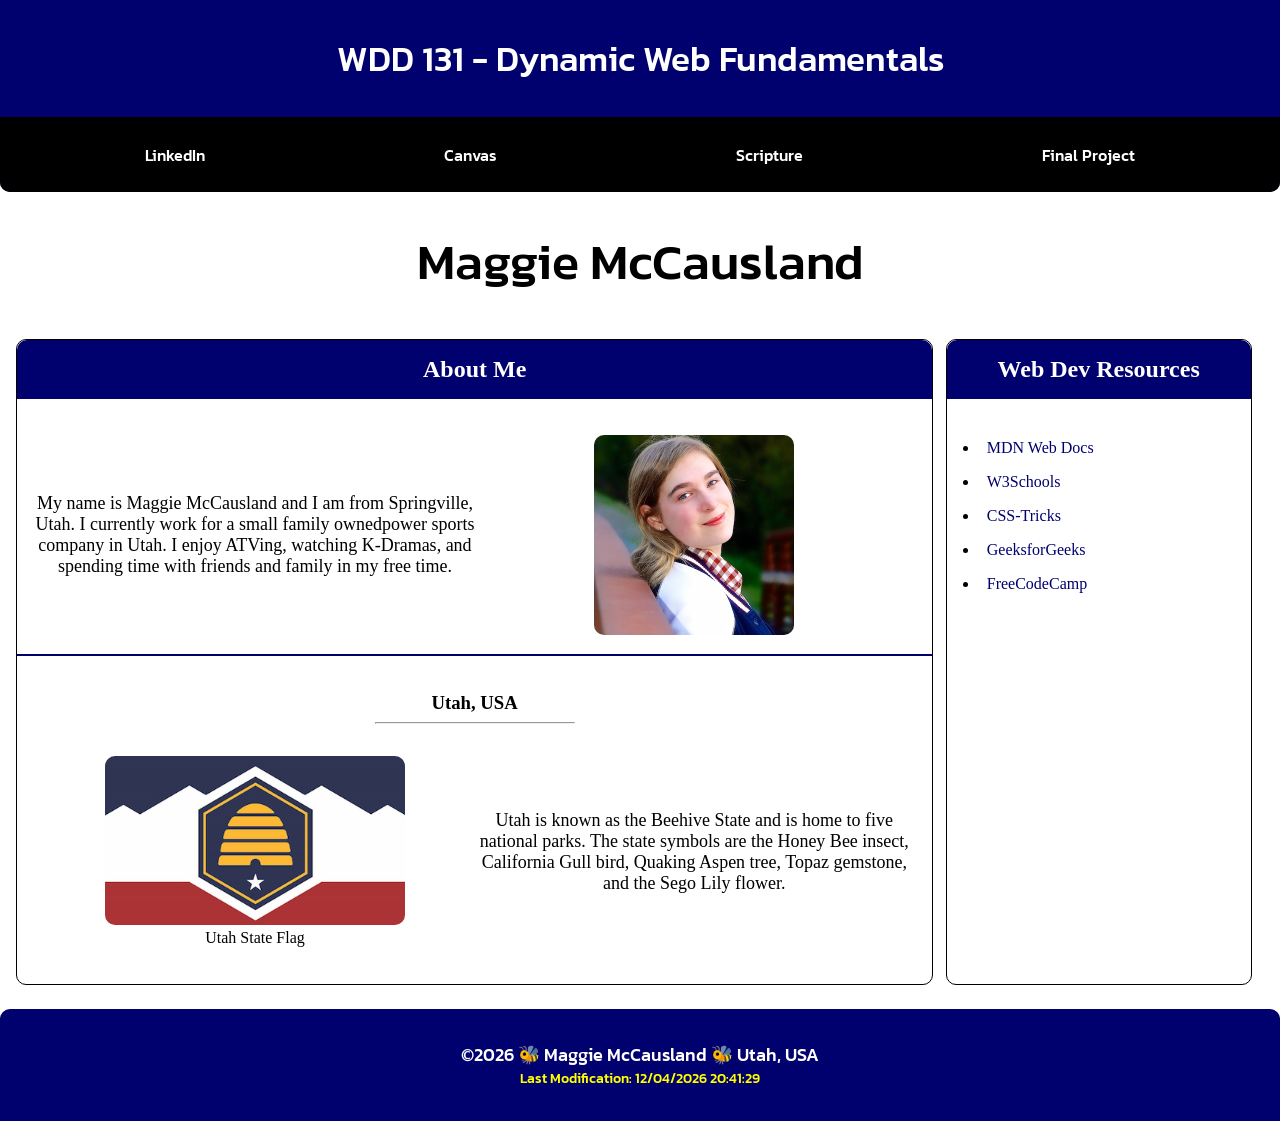
<file: index.html>
<!DOCTYPE html>
<html lang="en">

<head>
    <meta charset="UTF-8">
    <meta name="viewport" content="width=device-width, initial-scale=1.0">
    <title>WDD 131 - Dynamic Web Fundamentals - Maggie McCausland</title>
    <meta name="description" content="WDD 131 - Dynamic Web Fundamentals - This will be the Home Page">
    <meta name="author" content="Maggie McCausland">
    <link rel="preconnect" href="https://fonts.googleapis.com">
    <link rel="preconnect" href="https://fonts.gstatic.com" crossorigin>
    <link
        href="https://fonts.googleapis.com/css2?family=Kanit:ital,wght@0,100;0,200;0,300;0,400;0,500;0,600;0,700;0,800;0,900;1,100;1,200;1,300;1,400;1,500;1,600;1,700;1,800;1,900&family=Phudu:wght@300..900&display=swap"
        rel="stylesheet">
    <link rel="stylesheet" href="styles/base.css">
    <script defer src="scripts/getdates.js"></script>
</head>

<body>
    <header>
        <span id="course-title">WDD 131 - Dynamic Web Fundamentals</span>
        <nav>
            <a href="https://www.linkedin.com/in/maggiemccausland/" target="_blank">LinkedIn</a>
            <a href="https://byupw.instructure.com/" target="_blank">Canvas</a>
            <a href="https://www.churchofjesuschrist.org/study/scriptures/ot/isa/41?lang=eng&id=p10#p10"
                target="_blank">Scripture</a>
            <a href="index.html">Final Project</a>
        </nav>
    </header>

    <main>
        <h1>Maggie McCausland</h1>
        <section class="card">
            <h2>About Me</h2>
            <div id="about-me">
                <p>My name is Maggie McCausland and I am from Springville, Utah. I currently work for a small family ownedpower
                    sports company in Utah. I enjoy ATVing, watching K-Dramas, and spending time with friends and family
                    in my free time.</p>
                <img src="images/profile.jpg" alt="Maggie Profile Image">
            </div>

            <div id="state-info">
                <h3>Utah, USA</h3>
                <hr>
                <figure>
                    <img src="images/utah-flag.jpg" alt="Utah State Flag">
                    <figcaption>Utah State Flag</figcaption>
                </figure>
                <p>Utah is known as the Beehive State and is home to five national parks. The state symbols are the Honey Bee insect, California Gull bird, Quaking Aspen tree, Topaz gemstone, and the Sego Lily flower.</p>
            </div>
        </section>

        <section class="card">
            <h2>Web Dev Resources</h2>
            <ul>
                <li><a href="https://developer.mozilla.org/en-US/" target="_blank">MDN Web Docs</a></li>
                <li><a href="https://www.w3schools.com/" target="_blank">W3Schools</a></li>
                <li><a href="https://css-tricks.com/" target="_blank">CSS-Tricks</a></li>
                <li><a href="https://www.geeksforgeeks.org/" target="_blank">GeeksforGeeks</a></li>
                <li><a href="https://www.freecodecamp.org/learn" target="_blank">FreeCodeCamp</a></li>
            </ul>
        </section>
    </main>

    <footer>
        <p>©<span id="currentYear"></span> 🐝 Maggie McCausland 🐝 Utah, USA</p>
        <p id="lastModified"></p>
    </footer>

</body>

</html>
</file>
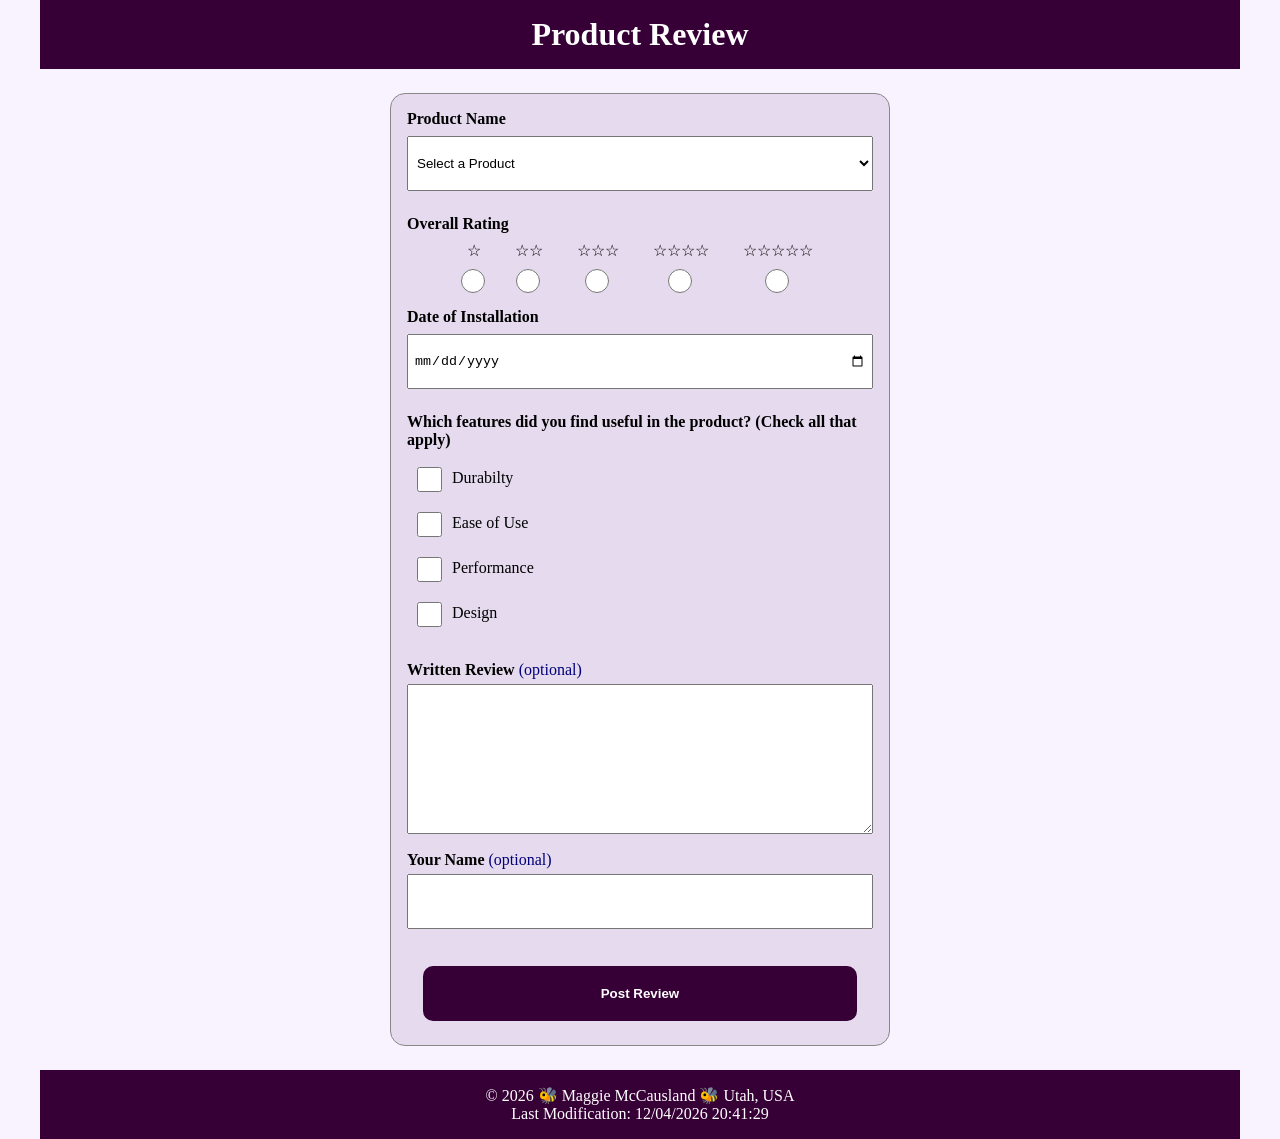
<file: form.html>
<!DOCTYPE html>
<html lang="en">

<head>
    <meta charset="UTF-8">
    <meta name="viewport" content="width=device-width, initial-scale=1.0">
    <title>Product Review Form</title>
    <meta name="author" content="Maggie McCausland">
    <meta name="description" content="This is my WDD131 Week 5 product review form assignment.">
    <link href="styles/form.css" rel="stylesheet">
    <link href="styles/form-large.css" rel="stylesheet">
    <script src="scripts/getdates.js" defer></script>
    <script src="scripts/form.js" defer></script>
</head>

<body>
    <header>
        <h1>Product Review</h1>
    </header>
    <main>
        <form method="get" action="review.html">
            <fieldset class="product">
                <label>Product Name
                    <select name="product" id="productName" required>
                        <option value="" selected disabled>Select a Product</option>
                    </select>
                </label>
            </fieldset>

            <fieldset class="rating">
                <legend>Overall Rating</legend>
                <label>☆<input type="radio" name="rating" value="one" id="one-rating" required></label>
                <label>☆☆<input type="radio" name="rating" value="two" id="two-rating" required></label>
                <label>☆☆☆<input type="radio" name="rating" value="three" id="three-rating" required></label>
                <label>☆☆☆☆<input type="radio" name="rating" value="four" id="four-rating" required></label>
                <label>☆☆☆☆☆<input type="radio" name="rating" value="five" id="five-rating" required></label>
            </fieldset>

            <fieldset class="installation">
                <label>Date of Installation
                    <input type="date" name="installationDate" id="installed" required>
                </label>
            </fieldset>

            <fieldset class="features">
                <legend>Which features did you find useful in the product? (Check all that apply)</legend>
                <label><input type="checkbox" name="durabilty" id="durability" value="yes">Durabilty</label>
                <label><input type="checkbox" name="ease" id="ease" value="yes">Ease of Use</label>
                <label><input type="checkbox" name="performance" id="performance" value="yes">Performance</label>
                <label><input type="checkbox" name="design" id="design" value="yes">Design</label>
            </fieldset>

            <fieldset class="review">
                <label>Written Review <span>(optional)</span><textarea id="review" name="review"></textarea></label>
                <label>Your Name <span>(optional)</span><input type="text" id="usersname" name="usersname"></label>
            </fieldset>

            <input type="submit" value="Post Review">

        </form>
    </main>
    <footer>
        <p>© <span id="currentYear"></span> 🐝 Maggie McCausland 🐝 Utah, USA</p>
        <p id="lastModified"></p>
    </footer>

</body>

</html>
</file>
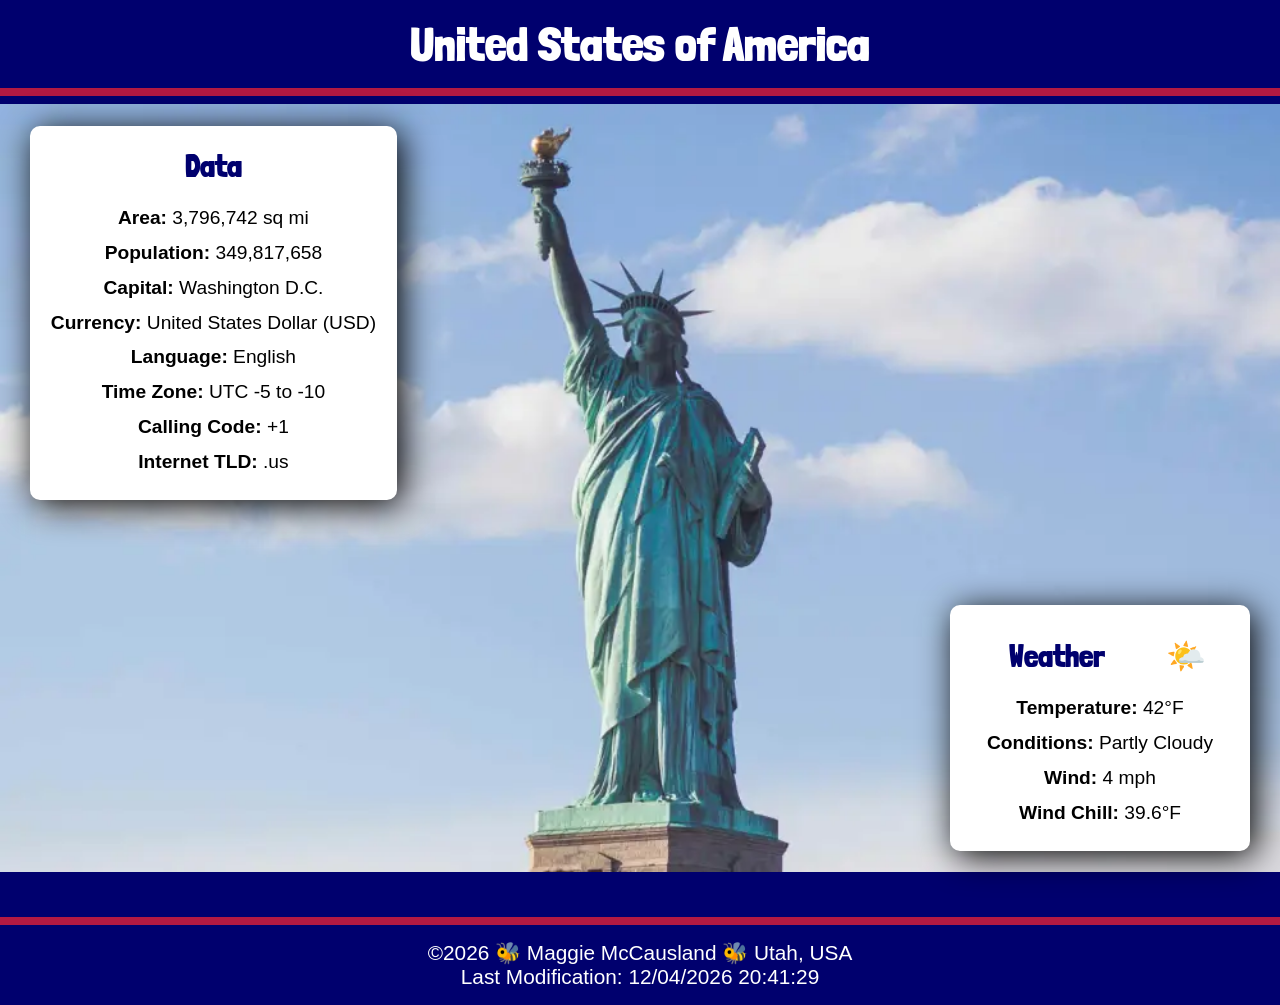
<file: place.html>
<!DOCTYPE html>
<html lang="en">

<head>
    <meta charset="UTF-8">
    <meta name="viewport" content="width=device-width, initial-scale=1.0">
    <title>United States of America</title>
    <meta name="description" content="WDD 131 - Assignment Three - This is the USA Country Page">
    <meta name="author" content="Maggie McCausland">

    <link rel="preconnect" href="https://fonts.googleapis.com">
    <link rel="preconnect" href="https://fonts.gstatic.com" crossorigin>
    <link href="https://fonts.googleapis.com/css2?family=Londrina+Solid:wght@100;300;400;900&display=swap"
        rel="stylesheet">

    <link rel="stylesheet" href="styles/place.css">
    <link rel="stylesheet" href="styles/place-large.css">
    <script defer src="scripts/getdates.js"></script>
    <script defer src="scripts/place.js"></script>
</head>

<body>
    <header>
        <div class="headerDiv">
            <h1>United States of America</h1>
        </div>
    </header>
    <main>
        <div class="hero">
            <picture>
                <source media="(min-width: 1400px)" srcset="images/place/hero-large.webp">
                <source media="(min-width: 500px)" srcset="images/place/hero-medium.webp">
                <img srcset="images/place/hero-small.webp" alt="USA Statue of Liberty Hero Image">
            </picture>
        </div>
        <section class="data">
            <h2>Data</h2>
            <ul>
                <li><span>Area:</span> 3,796,742 sq mi</li>
                <li><span>Population:</span> 349,817,658</li>
                <li><span>Capital:</span> Washington D.C.</li>
                <li><span>Currency:</span> United States Dollar (USD)</li>
                <li><span>Language:</span> English</li>
                <li><span>Time Zone:</span> UTC -5 to -10</li>
                <li><span>Calling Code:</span> +1</li>
                <li><span>Internet TLD:</span> .us</li>
            </ul>
        </section>

        <section class="weather">
            <div>
                <h2>Weather</h2>
                <img src="images/place/partly-cloudy-small.svg" alt="partly cloudy Weather Icon">
            </div>

            <ul>
                <li id="temp"><span>Temperature: </span></li>
                <li><span>Conditions: </span>Partly Cloudy</li>
                <li id="wind-speed"><span>Wind: </span></li>
                <li id="wind-chill"><span>Wind Chill: </span></li>
            </ul>
        </section>
    </main>
    <footer>
        <div>
            <p>©<span id="currentYear"></span> 🐝 Maggie McCausland 🐝 Utah, USA</p>
            <p id="lastModified"></p>
        </div>
    </footer>
</body>

</html>
</file>
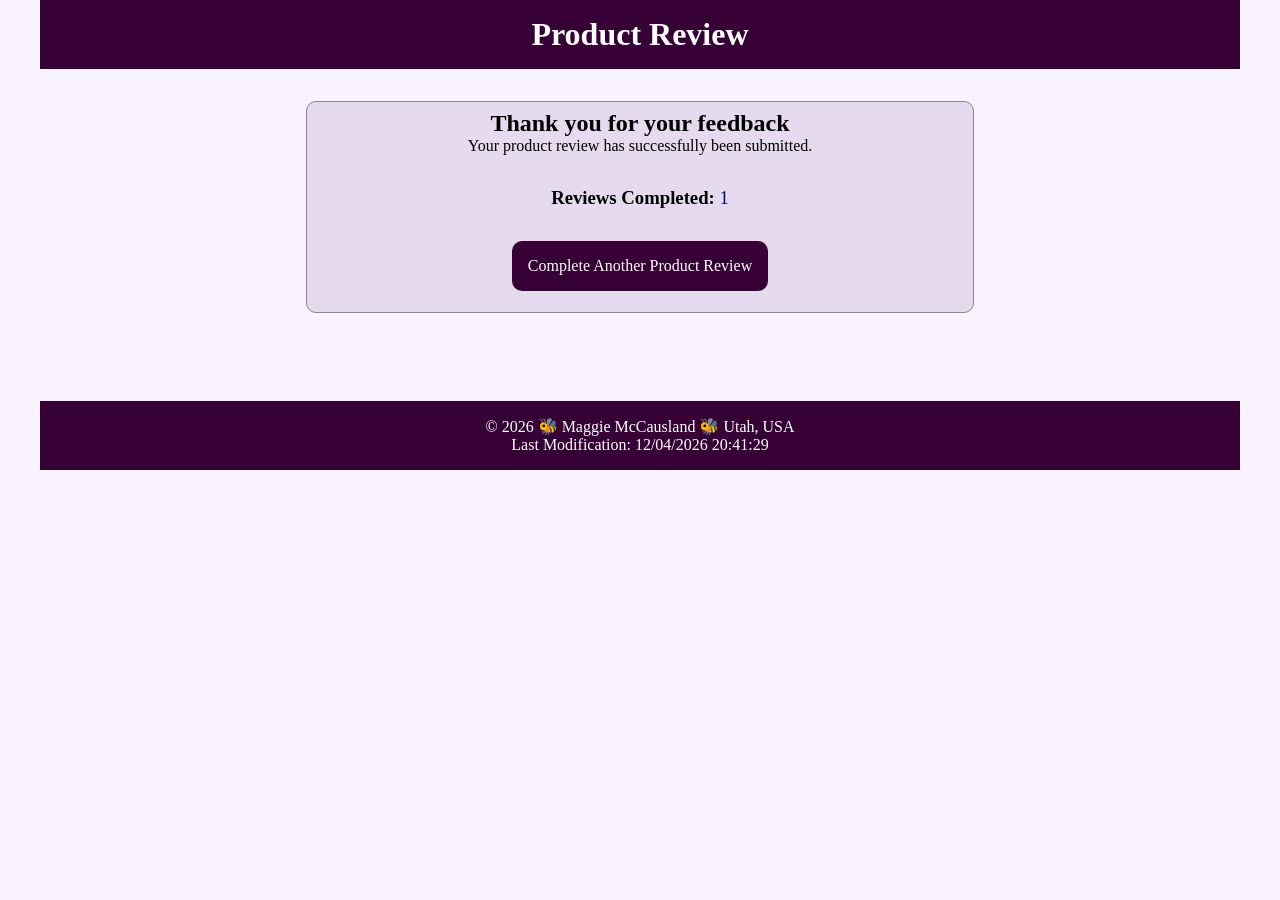
<file: review.html>
<!DOCTYPE html>
<html lang="en">

<head>
    <meta charset="UTF-8">
    <meta name="viewport" content="width=device-width, initial-scale=1.0">
    <title>Product Review Thank You</title>
    <meta name="author" content="Maggie McCausland">
    <meta name="description" content="This is my WDD131 Week 5 product review form thank you page.">
    <link href="styles/form.css" rel="stylesheet">
    <link href="styles/form-large.css" rel="stylesheet">
    <script src="scripts/getdates.js" defer></script>
    <script src="scripts/form.js" defer></script>
    <script src="scripts/review.js" defer></script>
</head>

<body>
    <header>
        <h1>Product Review</h1>
    </header>
    <main class="thankYou">
        <div>
            <h2>Thank you for your feedback</h2>
            <p>Your product review has successfully been submitted.</p>
            <h3>Reviews Completed: <span id="reviewCount"></span></h3>

            <a href="form.html">Complete Another Product Review</a>
        </div>

    </main>
    <footer>
        <p>© <span id="currentYear"></span> 🐝 Maggie McCausland 🐝 Utah, USA</p>
        <p id="lastModified"></p>
    </footer>

</body>

</html>
</file>
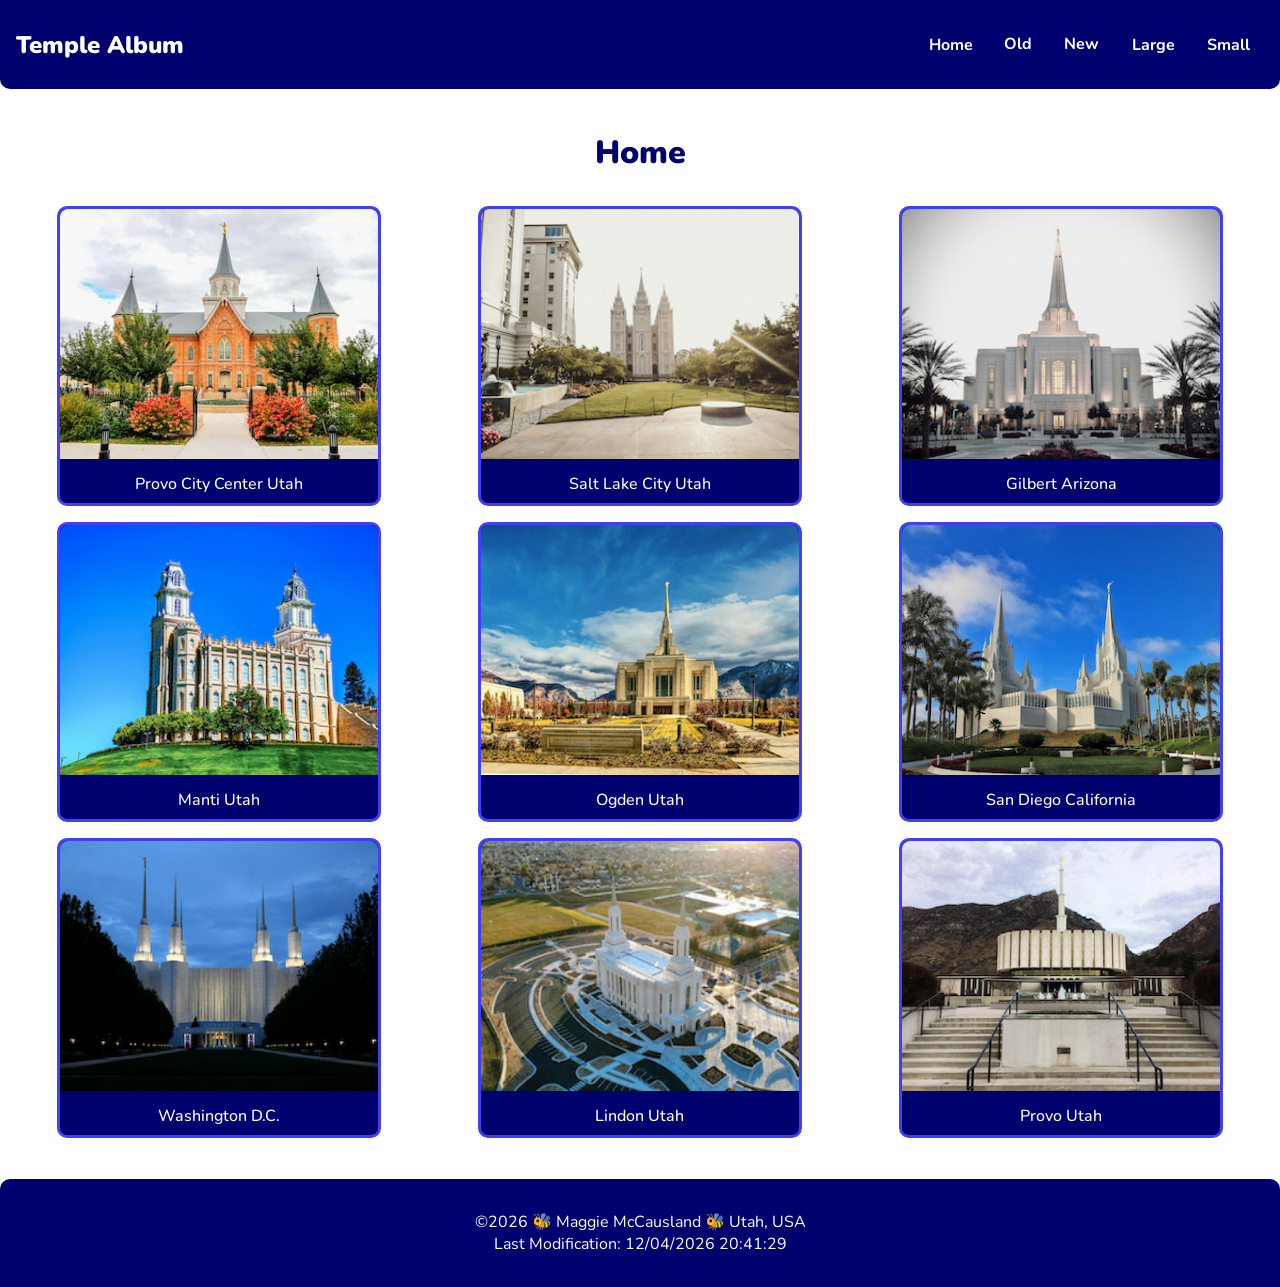
<file: temples.html>
<!DOCTYPE html>
<html lang="en">

<head>
    <meta charset="UTF-8">
    <meta name="viewport" content="width=device-width, initial-scale=1.0">
    <title>Temple Album</title>
    <meta name="description" content="WDD 131 - temple picture album page with user interaction">
    <meta name="author" content="Maggie McCausland">
    <link rel="stylesheet" href="styles/temples.css">
    <link rel="stylesheet" href="styles/temples-large.css">
    <script src="scripts/temples.js" defer></script>
    <script src="scripts/getdates.js" defer></script>

    <link rel="preconnect" href="https://fonts.googleapis.com">
    <link rel="preconnect" href="https://fonts.gstatic.com" crossorigin>
    <link href="https://fonts.googleapis.com/css2?family=Nunito:ital,wght@0,200..1000;1,200..1000&display=swap"
        rel="stylesheet">
</head>

<body>

    <header>
        <h2>Temple Album</h2>
        <button type="button" id="menu" aria-label="navigation menu"></button>
        <nav>
            <ul id="nav-list">
                <li><a href="temples.html">Home</a></li>
                <li><a href="#">Old</a></li>
                <li><a href="#">New</a></li>
                <li><a href="#">Large</a></li>
                <li><a href="#">Small</a></li>
            </ul>
        </nav>
    </header>

    <main>
        <h1>Home</h1>
        <figure>
            <img src="images/temples/provo-city-center.jpg" alt="Provo City Center Utah Temple">
            <figcaption>Provo City Center Utah</figcaption>
        </figure>

        <figure>
            <img src="images/temples/salt-lake.jpg" alt="Salt Lake City Utah Temple">
            <figcaption>Salt Lake City Utah</figcaption>
        </figure>

        <figure>
            <img src="images/temples/gilbert-arizona.jpg" alt="Gilbert Arizona Temple">
            <figcaption>Gilbert Arizona</figcaption>
        </figure>

        <figure>
            <img src="images/temples/manti-utah.jpg" alt="Manti Utah Temple">
            <figcaption>Manti Utah</figcaption>
        </figure>

        <figure>
            <img src="images/temples/ogden-utah.jpg" alt="Ogden Utah Temple">
            <figcaption>Ogden Utah</figcaption>
        </figure>

        <figure>
            <img src="images/temples/san-diego-ca.jpg" alt="San Diego California Temple">
            <figcaption>San Diego California</figcaption>
        </figure>

        <figure>
            <img src="images/temples/washington-dc.jpg" alt="Washington D.C. Temple">
            <figcaption>Washington D.C.</figcaption>
        </figure>

        <figure>
            <img src="images/temples/lindon-utah.jpg" alt="Lindon Utah Temple">
            <figcaption>Lindon Utah</figcaption>
        </figure>

        <figure>
            <img src="images/temples/provo-utah.jpg" alt="Provo Utah Temple">
            <figcaption>Provo Utah</figcaption>
        </figure>

    </main>

    <footer>
        <p>©<span id="currentYear"></span> 🐝 Maggie McCausland 🐝 Utah, USA</p>
        <p id="lastModified"></p>
    </footer>

</body>

</html>
</file>
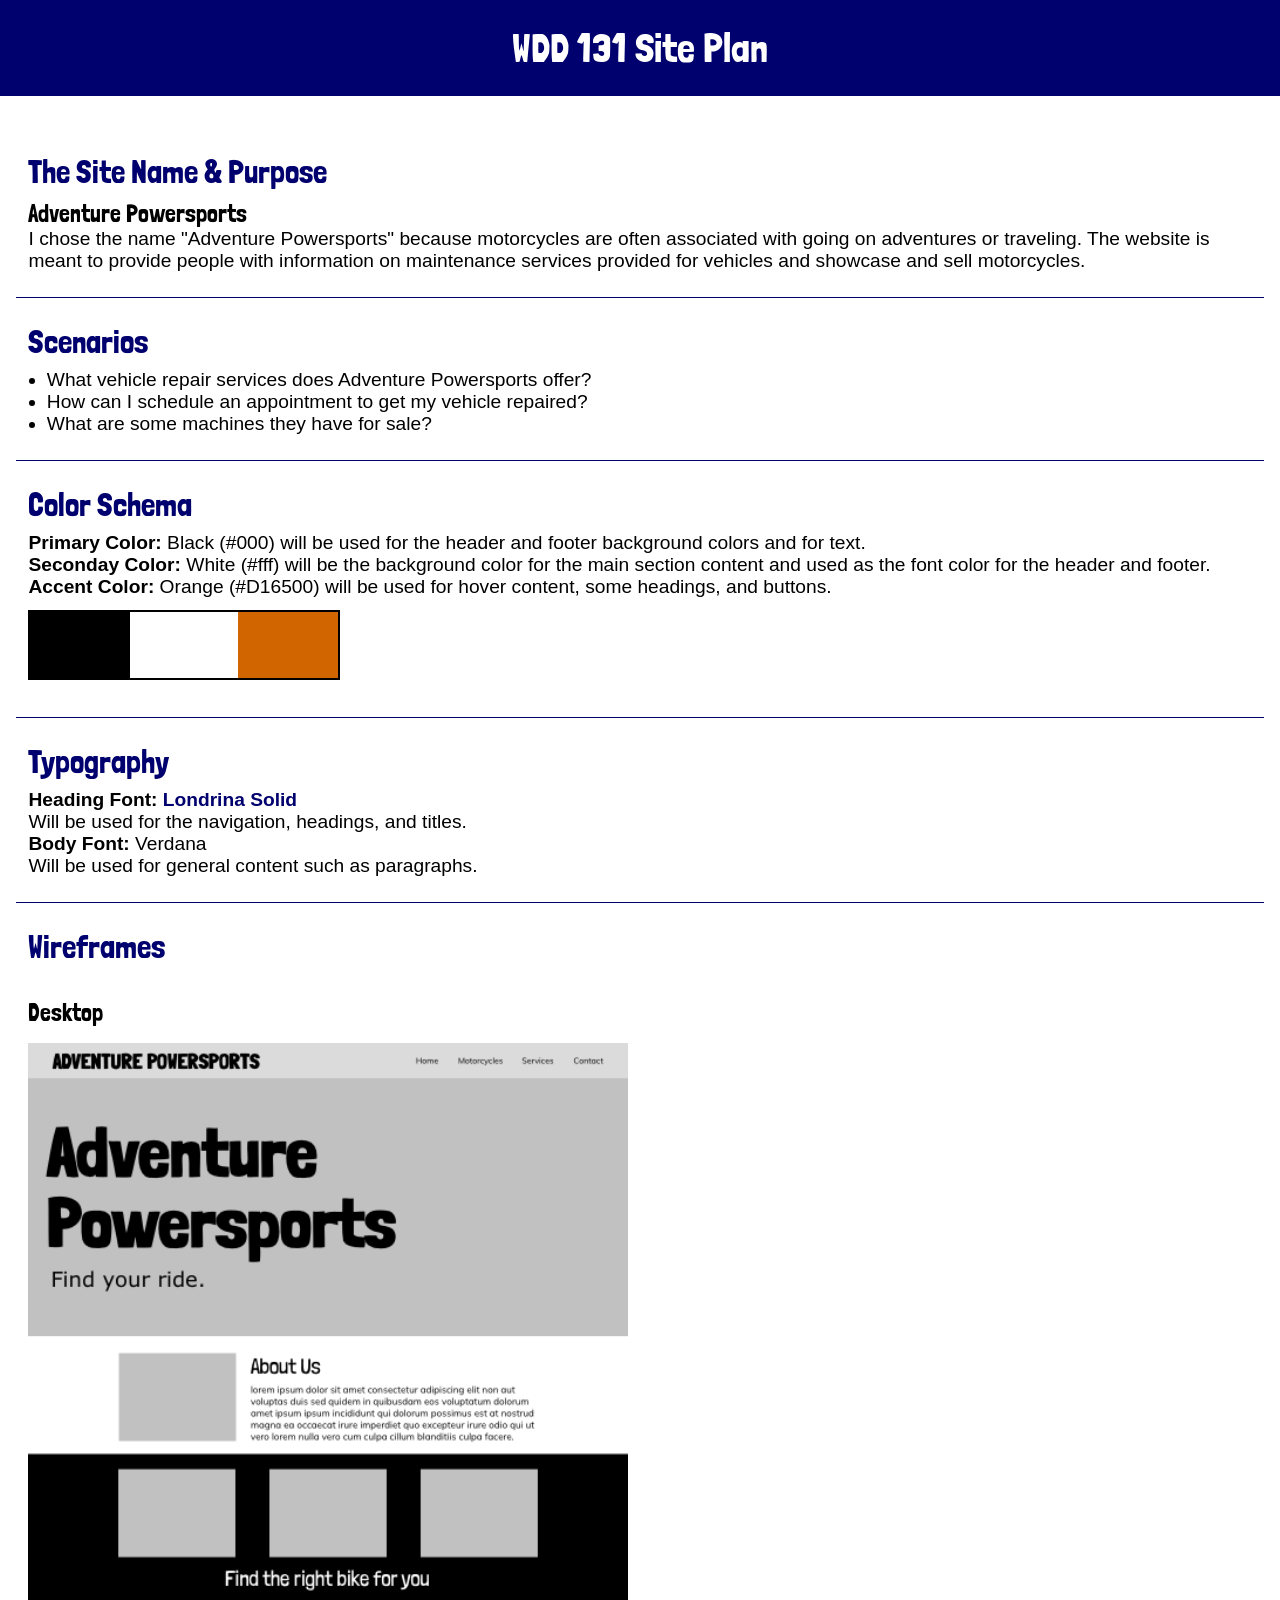
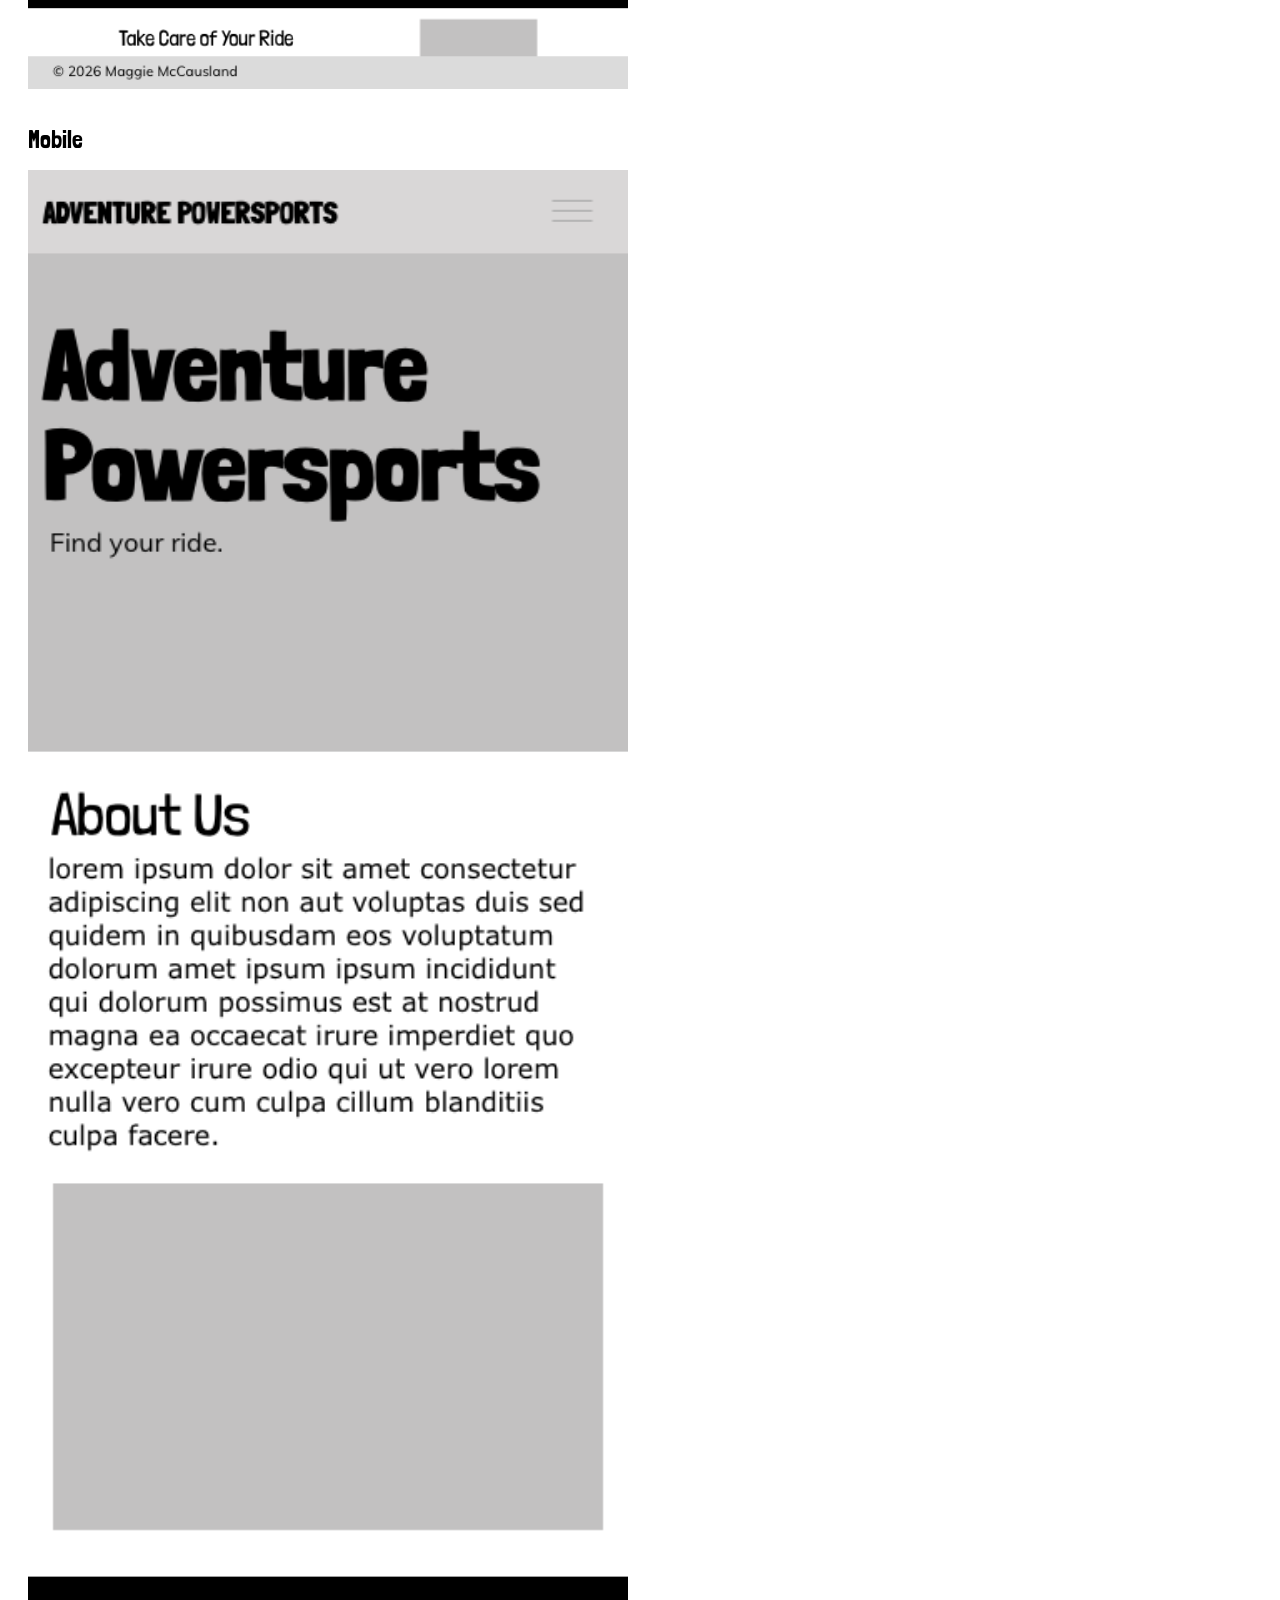
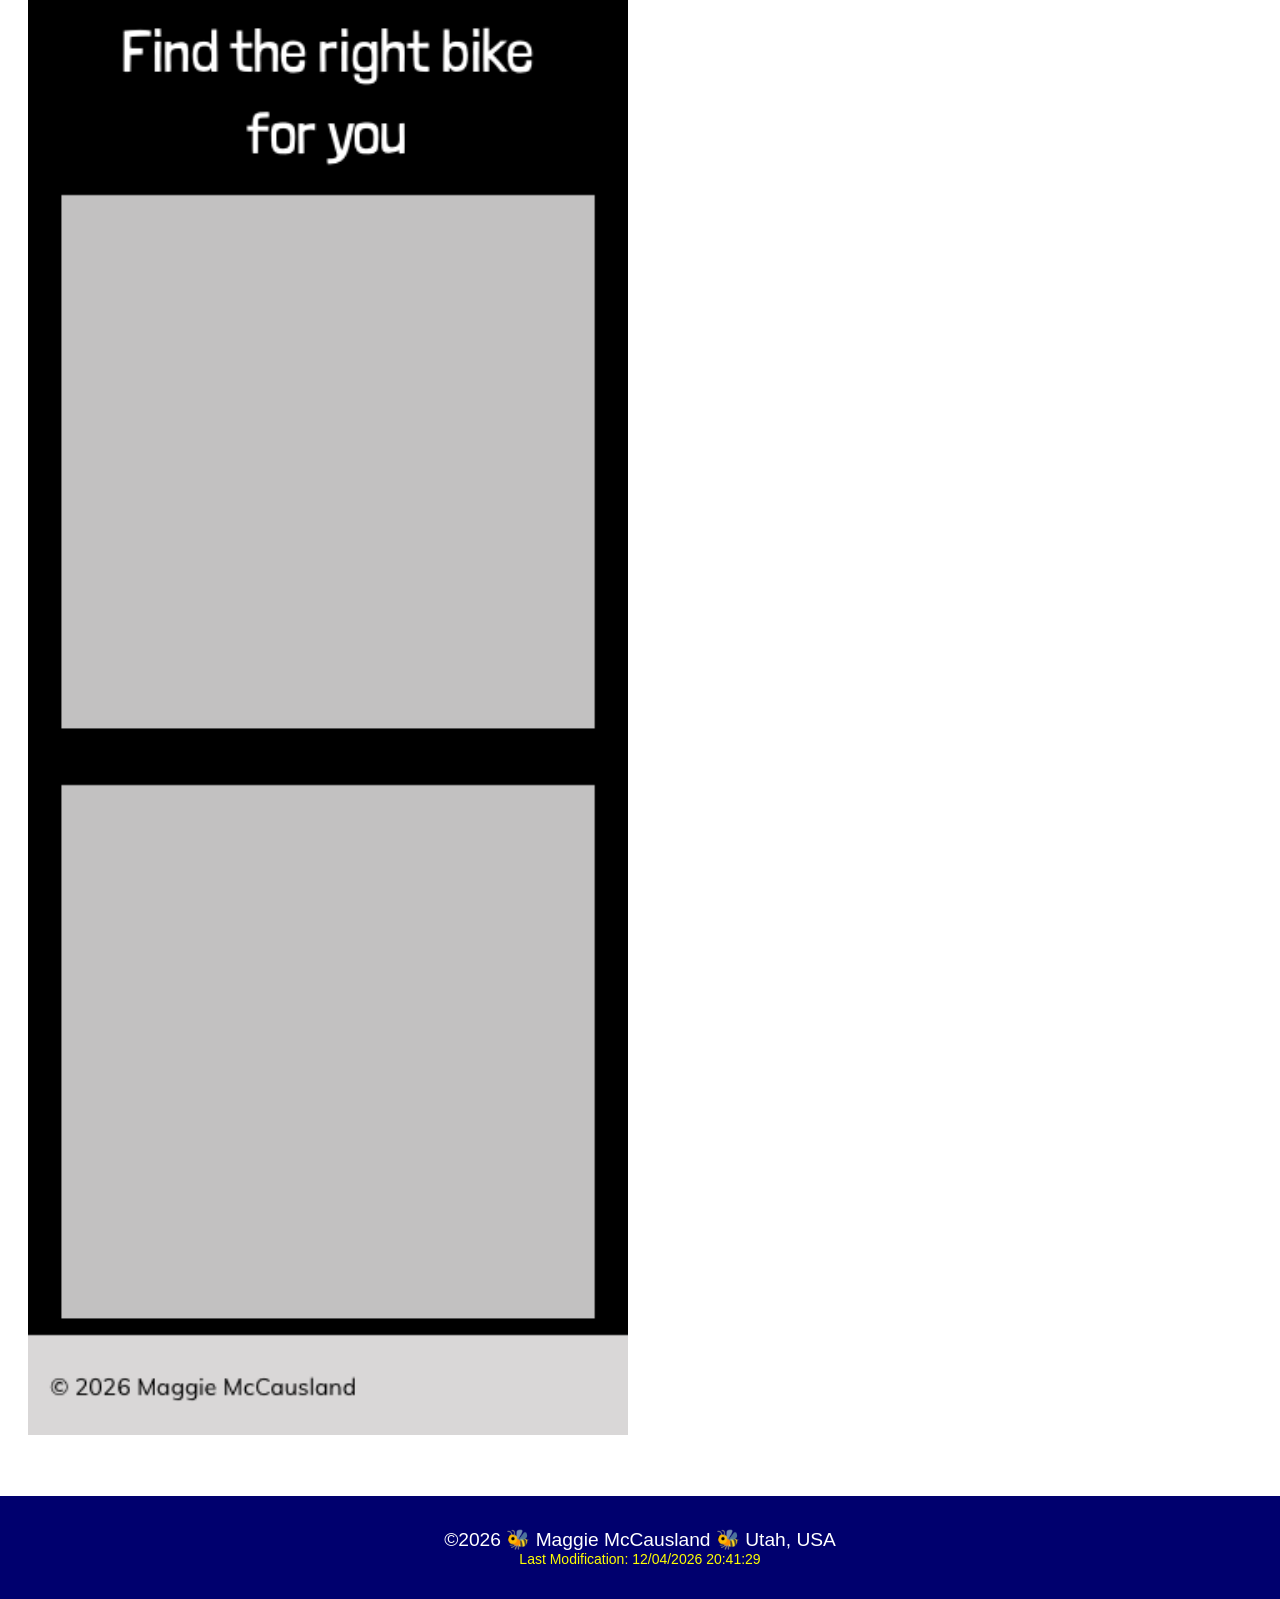
<file: project/siteplan.html>
<!DOCTYPE html>
<html lang="en">

<head>
    <meta charset="UTF-8">
    <meta name="viewport" content="width=device-width, initial-scale=1.0">
    <title>Adventure Powersports Site Plan</title>
    <meta name="author" content="Maggie McCausland">
    <meta name="description" content="This is my WDD131 final project website planning document">
    <link rel="preconnect" href="https://fonts.googleapis.com">
    <link rel="preconnect" href="https://fonts.gstatic.com" crossorigin>
    <link href="https://fonts.googleapis.com/css2?family=Londrina+Solid:wght@100;300;400;900&display=swap"
        rel="stylesheet">
    <link rel="stylesheet" href="styles/siteplan.css">
    <script defer src="../scripts/getdates.js"></script>

</head>

<body>
    <header>
        <h1>WDD 131 Site Plan</h1>
    </header>

    <main>
        <section>
            <h2>The Site Name & Purpose</h2>
            <h3>Adventure Powersports</h3>
            <p>I chose the name "Adventure Powersports" because motorcycles are often associated with going on adventures or traveling. The website is meant to provide people with information on maintenance services provided for vehicles and showcase and sell motorcycles.</p>
        </section>

        <section>
            <h2>Scenarios</h2>
            <ul>
                <li>What vehicle repair services does Adventure Powersports offer?</li>
                <li>How can I schedule an appointment to get my vehicle repaired?</li>
                <li>What are some machines they have for sale?</li>
            </ul>
        </section>

        <section>
            <h2>Color Schema</h2>
            <p><strong>Primary Color:</strong> Black (#000) will be used for the header and footer background colors and for text.</p>
            <p><strong>Seconday Color:</strong> White (#fff) will be the background color for the main section content and used as the font color for the header and footer.</p>
            <p><strong>Accent Color:</strong> Orange (#D16500) will be used for hover content, some headings, and buttons.</p>

            <div class="colors">
                <div class="primary-color"></div>
                <div class="sec-color"></div>
                <div class="accent-color"></div>
            </div>
        </section>

        <section>
            <h2>Typography</h2>
            <p><strong>Heading Font: </strong><a href="https://fonts.google.com/specimen/Londrina+Solid?stylecount=4&preview.text=Adventure%20Powersports&query=Londrina+Solid&preview.script=Latn&specimen.preview.text=Adventure+Powersports" target="_blank">Londrina Solid</a></p>
            <p>Will be used for the navigation, headings, and titles.</p>
            <p><strong>Body Font: </strong>Verdana</p>
            <p>Will be used for general content such as paragraphs.</p>
        </section>

        <section class="wireframes">
            <h2>Wireframes</h2>

            <h3>Desktop</h3>
            <img src="images/homedesktop.webp" alt="project home page desktop wireframe">

            <h3>Mobile</h3>
            <img src="images/homemobile.webp" alt="project home page mobile wireframe">

        </section>

    </main>

    <footer>
        <p>©<span id="currentYear"></span> 🐝 Maggie McCausland 🐝 Utah, USA</p>
        <p id="lastModified"></p>
    </footer>

</body>

</html>
</file>
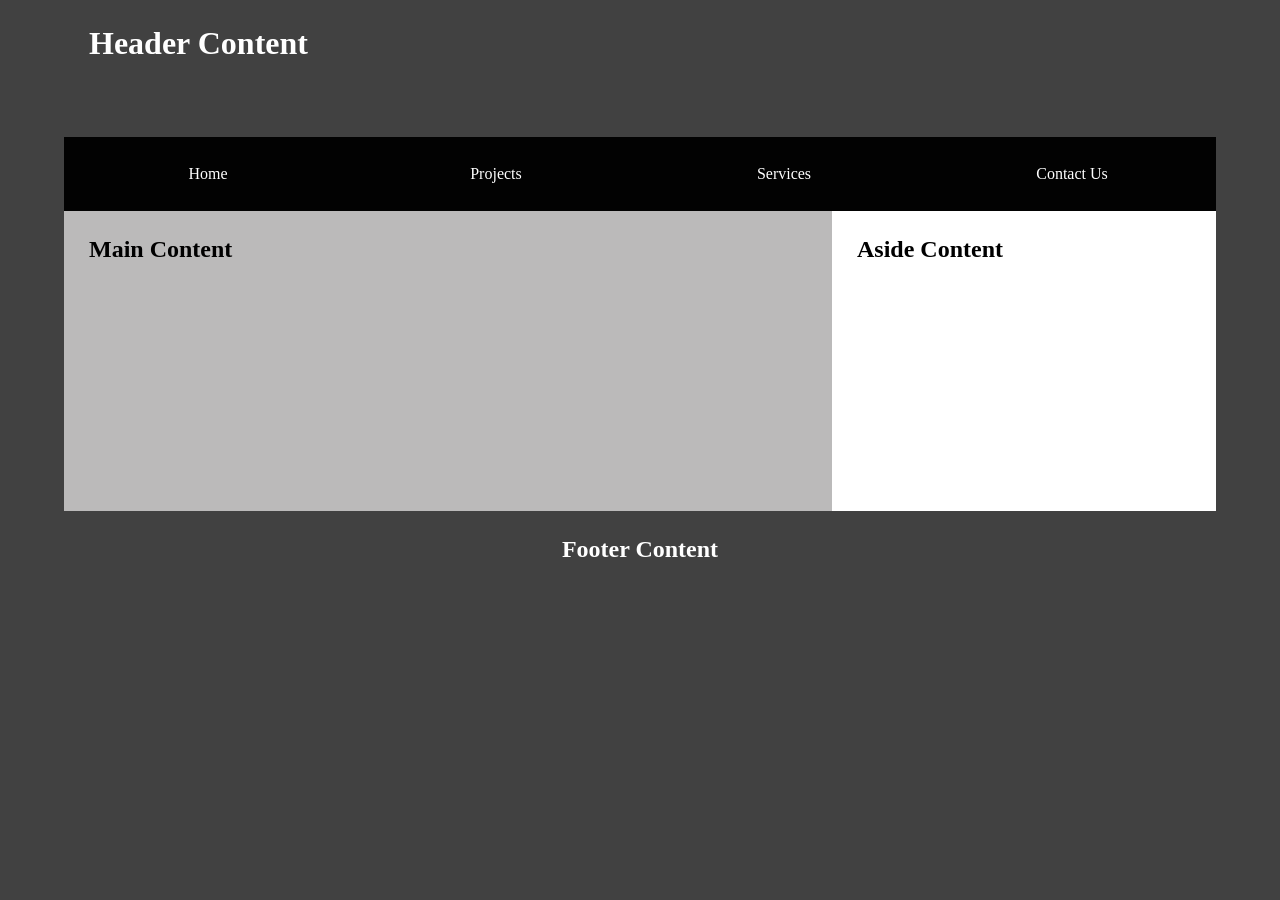
<file: week01/basic-layout.html>
<!DOCTYPE html>
<html lang="en">
<head>
    <meta charset="UTF-8">
    <meta name="viewport" content="width=device-width, initial-scale=1.0">
    <title>Week 1: HTML and CSS Review</title>
    <link rel="stylesheet" href="styles/layout.css">
</head>
<body>
    <header>
        <h1>Header Content</h1>
        <nav>
            <ul>
                <li><a href="#">Home</a></li>
                <li><a href="#">Projects</a></li>
                <li><a href="#">Services</a></li>
                <li><a href="#">Contact Us</a></li>
            </ul>
        </nav>
    </header>
    <main>
        <div>
            <h2>Main Content</h2>
        </div>
        <div class="aside">
            <h2>Aside Content</h2>
        </div>
    </main>
    <footer>
        <h2>Footer Content</h2>
    </footer>
    
</body>
</html>
</file>
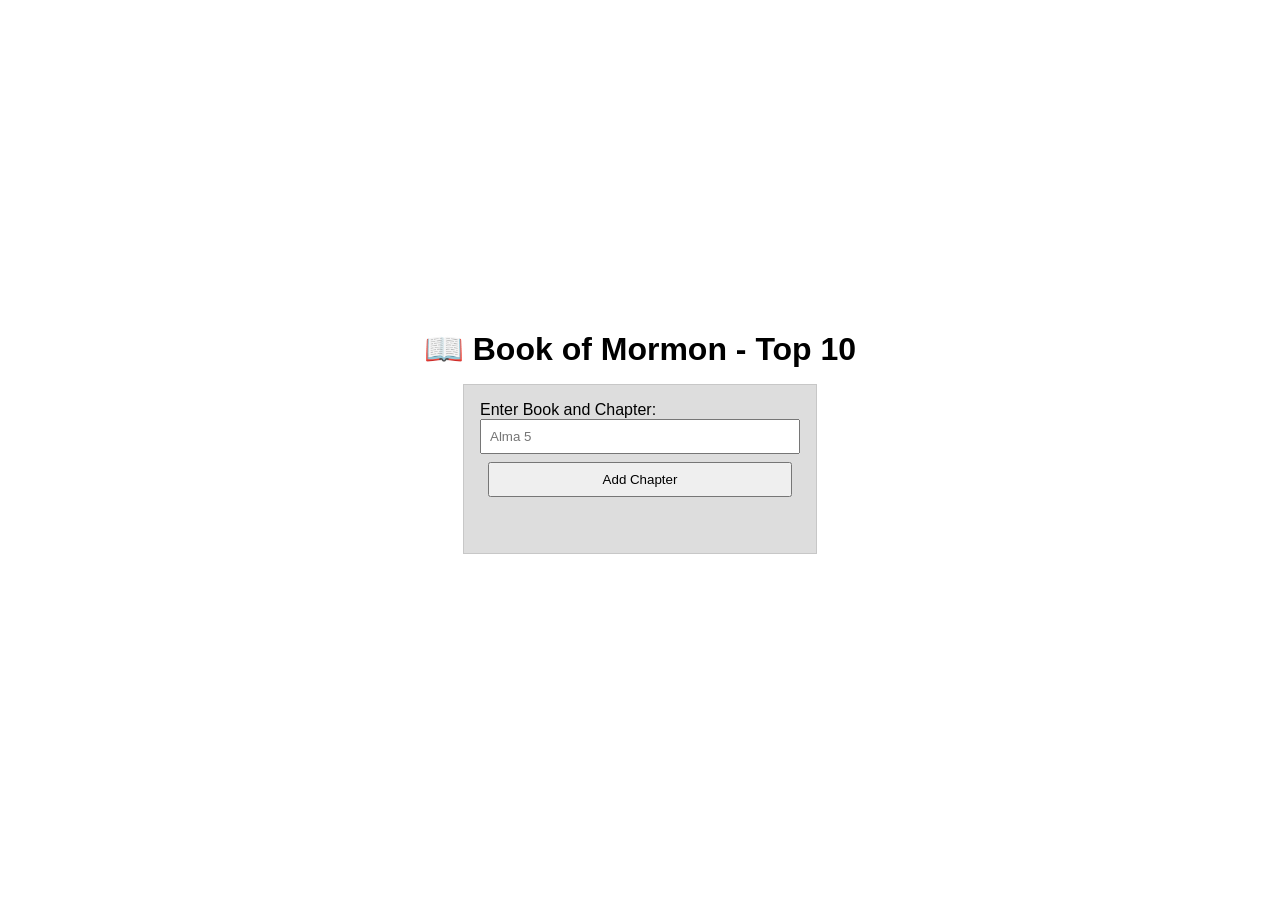
<file: week02/bom.html>
<!DOCTYPE html>
<html lang="en">

<head>
    <meta charset="UTF-8">
    <meta name="viewport" content="width=device-width, initial-scale=1.0">
    <title>Book of Mormon - Top 10</title>
    <meta name="description" content="W02 - Top 10 chapters in the Book of Mormon">
    <meta name="author" content="Maggie McCausland">
    <link rel="stylesheet" href="styles/base.css">
    <script src="scripts/script.js" defer></script>
</head>

<body>
    <h1>📖 Book of Mormon - Top 10</h1>
    <main>
        <label for="favchap">Enter Book and Chapter: </label>
        <input type="text" id="favchap" placeholder="Alma 5">
        <button type="submit">Add Chapter</button>
        <ul id="list"></ul>
    </main>
</body>

</html>
</file>
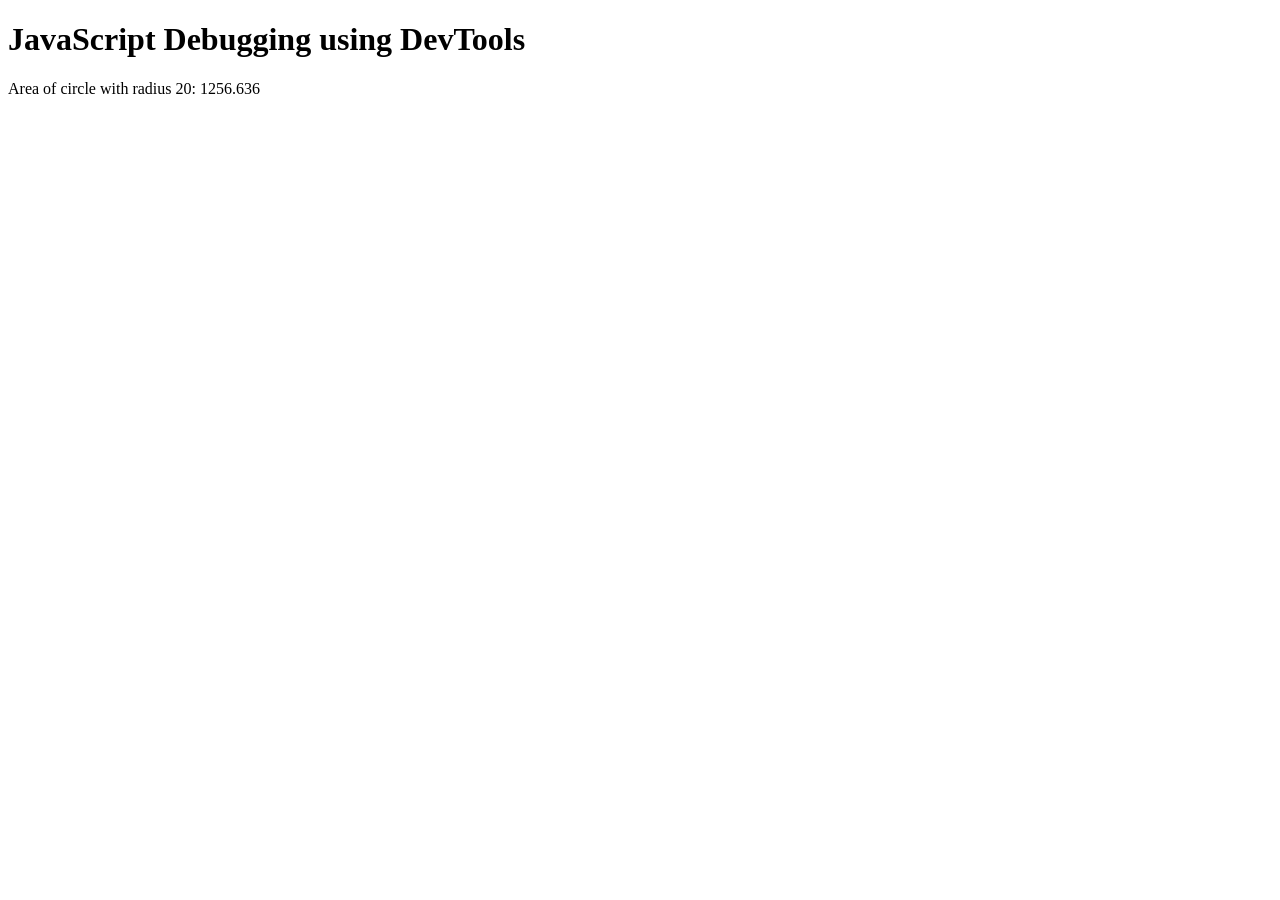
<file: week02/debugging.html>
<!DOCTYPE html>
<html lang="en">

<head>
    <meta charset="UTF-8">
    <meta name="viewport" content="width=device-width, initial-scale=1.0">
    <title>Debugging</title>
    <script src="scripts/debugging.js" defer></script>
</head>

<body>
    <h1>JavaScript Debugging using DevTools</h1>
    <p>Area of circle with radius <span id="radius"></span>: <span id="area"></span></p>

</body>

</html>
</file>
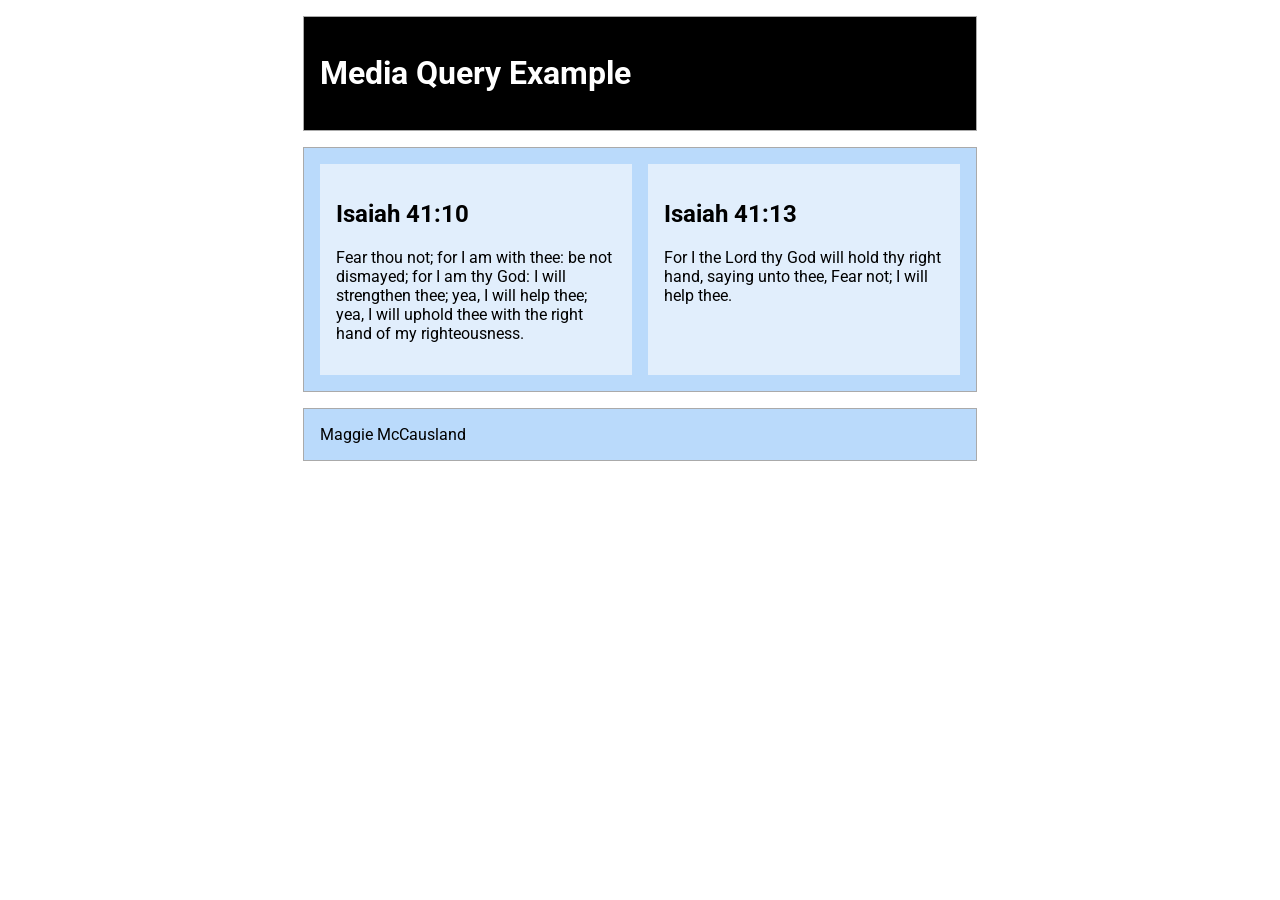
<file: week02/media-query.html>
<!DOCTYPE html>
<html lang="en">

<head>
    <meta charset="UTF-8">
    <meta name="viewport" content="width=device-width, initial-scale=1.0">
    <title>WDD 131 - Media Query Example</title>
    <meta name="description" content="This is a media query learning activity example for WDD 131 class.">
    <meta name="author" content="Maggie McCausland">
    <link rel="preconnect" href="https://fonts.googleapis.com">
    <link rel="preconnect" href="https://fonts.gstatic.com" crossorigin>
    <link href="https://fonts.googleapis.com/css2?family=Roboto:ital,wght@0,100..900;1,100..900&display=swap"
        rel="stylesheet">
    <link rel="stylesheet" href="styles/media-query.css">
    <link rel="stylesheet" href="styles/media-query-large.css">
</head>

<body>

    <header>
        <h1>Media Query Example</h1>
    </header>

    <main>
        <section>
            <h2>Isaiah 41:10</h2>
            <p>Fear thou not; for I am with thee: be not dismayed; for I am thy God: I will strengthen thee; yea, I will help thee; yea, I will uphold thee with the right hand of my righteousness.</p>
        </section>
        <section>
            <h2>Isaiah 41:13</h2>
            <p>For I the Lord thy God will hold thy right hand, saying unto thee, Fear not; I will help thee.</p>
        </section>
    </main>

    <footer>Maggie McCausland</footer>

</body>
</html>
</file>
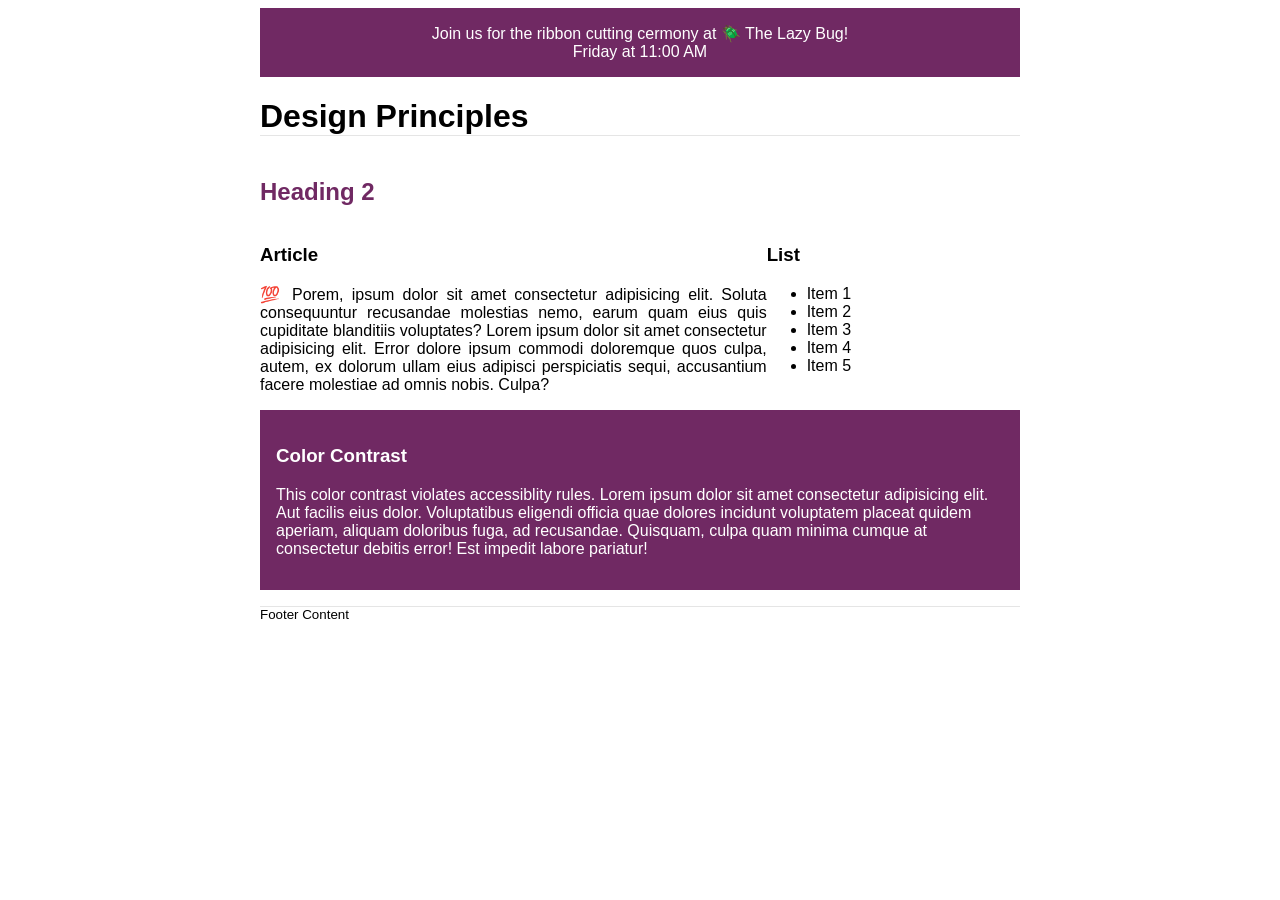
<file: week03/design.html>
<!DOCTYPE html>
<html lang="en">

<head>
    <meta charset="UTF-8">
    <meta name="viewport" content="width=device-width, initial-scale=1.0">
    <title>Document</title>
    <link rel="stylesheet" href="styles/design.css">
</head>

<body>
    <header>
        <div class="banner">Join us for the ribbon cutting cermony at 🪲 The Lazy
            Bug!<br>Friday at 11:00 AM</div>
        <h1>Design Principles</h1>
    </header>
    <main>
        <h2>Heading 2</h2>
        <section>
            <h3>Article</h3>
            <article>
                <p>💯 Porem, ipsum dolor sit amet consectetur adipisicing elit. Soluta consequuntur recusandae molestias
                    nemo, earum quam eius quis cupiditate blanditiis voluptates? Lorem ipsum dolor sit amet consectetur
                    adipisicing elit. Error dolore ipsum commodi doloremque quos culpa, autem, ex dolorum ullam eius
                    adipisci perspiciatis sequi, accusantium facere molestiae ad omnis nobis. Culpa?</p>
            </article>
        </section>
        <section>
            <h3>List</h3>
            <ul>
                <li>Item 1</li>
                <li>Item 2</li>
                <li>Item 3</li>
                <li>Item 4</li>
                <li>Item 5</li>
            </ul>
        </section>
        <div class="callout">
            <h3>Color Contrast</h3>
            <p>This color contrast violates accessiblity rules. Lorem ipsum dolor sit amet consectetur adipisicing elit.
                Aut facilis eius dolor. Voluptatibus eligendi officia quae dolores incidunt voluptatem placeat quidem
                aperiam, aliquam doloribus fuga, ad recusandae. Quisquam, culpa quam minima cumque at consectetur
                debitis error! Est impedit labore pariatur!</p>
        </div>
    </main>
    <footer>
        Footer Content
    </footer>
</body>

</html>
</file>
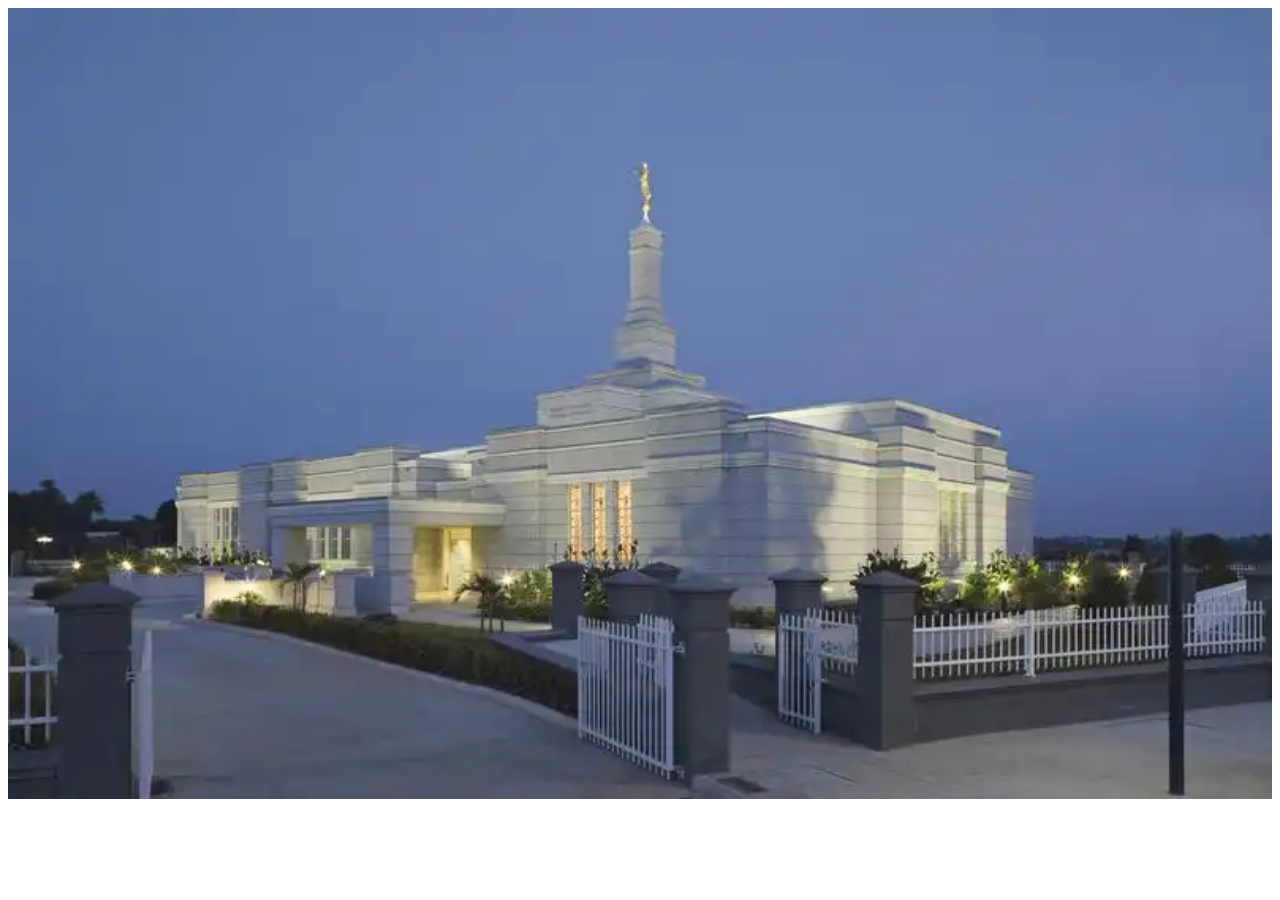
<file: week03/responsive-images.html>
<!DOCTYPE html>
<html lang="en">
<head>
    <meta charset="UTF-8">
    <meta name="viewport" content="width=device-width, initial-scale=1.0">
    <title>Document</title>
    <link rel="stylesheet" href="styles/responsive-images.css">
</head>
<body>
    <main>
        <div class="hero">
            <picture>
                <source media="(min-width: 1000px)" srcset="images/hero-large.webp">
                <source media="(min-width: 500px)" srcset="images/hero-medium.webp">
                <img srcset="images/hero-small.webp" alt="Temple Hero Image" width="500" height="250">
            </picture>
        </div>
    </main>
</body>
</html>
</file>
<file: styles/base.css>
:root {
  --primary-color: rgb(0, 0, 110);
  --second-color: #000;
  --third-color: #fff;
  --margin: auto;
  --border-radius: 10px;
  --border-radius-top: 10px 10px 0 0;
  --border-radius-bottom: 0 0 10px 10px;
}

* {
  margin: 0;
  padding: 0;
  box-sizing: border-box;
}

body {
  width: 100%;
  max-width: 1400px;
  margin: var(--margin);
}

header,
h1,
footer {
  font-family: "Kanit", sans-serif;
  font-weight: 500;
  font-style: normal;
  text-align: center;
}

header {
  color: var(--third-color);
  background-color: var(--primary-color);
  border-radius: var(--border-radius-bottom);
  padding-top: 2rem;
}

#course-title {
  font-size: 35px;
}

nav {
  background-color: var(--second-color);
  border-radius: var(--border-radius-bottom);
  display: flex;
  width: 100%;
  margin: var(--margin);
  margin-top: 2rem;
  padding: 2%;
}

nav a {
  display: block;
  flex: 1 1 auto;
  text-decoration: none;
  color: var(--third-color);
}

a:hover,
li a:hover {
  font-weight: 800;
  text-decoration: underline;
}

main {
  padding: 2rem 1rem;
  display: grid;
  grid-template-columns: 3fr 1fr;
  grid-gap: 1%;
  margin: var(--margin);
}

h1 {
  font-size: 50px;
  grid-column: span 3;
  margin-bottom: 2rem;
}

p {
  font-size: 18px;
}

.card {
  border: 1px solid var(--second-color);
  border-radius: var(--border-radius);
}

.card h2 {
  background-color: var(--primary-color);
  border-radius: var(--border-radius-top);
  color: var(--third-color);
  padding: 1rem;
  text-align: center;
}

#about-me,
#state-info {
  display: grid;
  grid-template-columns: 1fr 1fr;
  width: 100%;
  padding: 2%;
  margin: 2% auto;
  height: auto;
  text-align: center;
  justify-content: center;
  align-items: center;
}

#about-me {
  border-bottom: 2px solid var(--primary-color);
}

img {
  border-radius: var(--border-radius);
  width: 100%;
  height: auto;
  margin: var(--margin);
}

#about-me img {
  max-width: 200px;
}

#state-info img {
  max-width: 300px;
}

#state-info h3,
hr {
  grid-column: span 2;
}

hr {
  background-color: var(--primary-color);
  width: 100%;
  height: 2px;
  max-width: 200px;
  margin: 0.5rem auto 2rem;
}

#state-info h3 {
  width: 100%;
  text-align: center;
}

.card ul {
  padding: 2rem;
}

.card li {
  padding: 0.5rem;
}

.card a {
  color: rgb(0, 0, 110);
  text-decoration: none;
}

footer {
  text-align: center;
  background-color: var(--primary-color);
  border-radius: var(--border-radius-top);
  color: var(--third-color);
  padding: 2rem;
}

#lastModified {
  color: yellow;
  font-size: 14px;
}
</file>
<file: styles/form.css>
:root {
  --background-color: rgb(54, 0, 54);
  --sec-background-color: rgb(249, 242, 255);
  --form-background-color: rgb(229, 218, 238);
  --text-align: center;
  --display: block;
  --border: 1px solid rgb(136, 136, 136);
}
* {
  padding: 0;
  margin: 0;
  box-sizing: border-box;
}

body {
  width: 100%;
  margin: auto;
  background-color: var(--sec-background-color);
}

header,
footer {
  background-color: var(--background-color);
  color: white;
  text-align: var(--text-align);
  padding: 1rem;
  width: 100%;
}
main {
  padding: 0.5rem;
}

form {
  background-color: var(--form-background-color);
  min-height: 100px;
  width: 100%;
  padding: 0.5rem;
  margin: 1rem auto;
  border-radius: 15px;
  display: var(--display);
  border: var(--border);
}

fieldset {
  border: none;
  margin-bottom: 0.5rem;
  padding: 0.5rem;
}

fieldset:first-child {
  margin-top: 0;
}

form legend,
.product label,
.installation label,
.review label {
  font-weight: bold;
  text-align: left;
}

form label,
form select,
.installation input {
  display: var(--display);
}

.product select,
.installation input,
input[type="text"] {
  height: 55px;
  width: 100%;
  margin: 0.5rem 0;
  padding: 5px;
}

.product label,
.review label {
  margin-bottom: 0.5rem;
}

.rating {
  width: 100%;
  text-align: var(--text-align);
}

.rating div {
  text-align: left;
}

.rating label {
  position: relative;
  display: inline-block;
  text-align: var(--text-align);
  margin: 0px 15px;
  margin-bottom: 1.5rem;
}

.rating input {
  position: absolute;
  top: 28px;
  left: 50%;
  margin-left: -13px;
  display: var(--display);
  height: 1.5rem;
  width: 1.5rem;
}

.features input[type="checkbox"] {
  margin: 10px;
  padding: 0.5rem;
  height: 25px;
  width: 25px;
  vertical-align: middle;
}

textarea {
  width: 100%;
  min-height: 150px;
}

main span {
  font-weight: normal;
  color: rgb(1, 1, 121);
}

input[type="text"], textarea {
  margin: 5px 0;
  padding: .5rem;
}

input[type="submit"] {
  width: 90%;
  text-align: var(--text-align);
  height: 55px;
  margin: 1rem auto;
  display: var(--display);
  background-color: var(--background-color);
  color: white;
  font-weight: bold;
  border: none;
  border-radius: 10px;
}

.thankYou {
  margin: 1rem auto;
  width: 100%;
  max-width: 700px;
  min-height: 300px;
  text-align: var(--text-align);
  padding: 1rem;
}

.thankYou div {
  border: var(--border);
  border-radius: 10px;
  justify-content: center;
  align-items: center;
  display: flex;
  flex-direction: column;
  padding: .5rem;
  background-color: var(--form-background-color);
}

.thankYou h3 {
  margin-top: 2rem;
}

.thankYou div a {
  background-color: var(--background-color);
  padding: 1rem;
  margin: 2%;
  color: white;
  text-decoration: none;
  border-radius: 10px;
  margin-top: 2rem;
}
</file>
<file: styles/form-large.css>
@media (min-width: 800px) {
  header, main, footer {
    max-width: 1200px;
    margin: auto;
  }

  form {
    max-width: 500px;
  }
}
</file>
<file: styles/place.css>
:root {
  --primary-color: rgb(0, 0, 110);
  --second-color: rgb(179, 25, 66);
  --font-color: #fff;
  --font-size: 2rem;
  --margin: 1rem;
  --margin-none: 0;
  --padding: 1rem;
  --padding-none: 0;
  --text-align: center;
  --width: 100%;
}

* {
  margin: var(--margin-none);
  padding: var(--padding-none);
  box-sizing: border-box;
}

body {
  width: var(--width);
  font-family: 'Segoe UI', Tahoma, Geneva, Verdana, sans-serif;
  font-weight: 100;
  font-style: normal;
  font-size: 1.3rem;
}

main,
footer {
  padding: var(--padding);
}

h1, h2 {
  font-family: "Londrina Solid", sans-serif;

}

h1 {
  text-align: var(--text-align);
  font-weight: 900;
  font-size: var(--font-size);
  width: var(--width);
}

header {
  color: var(--font-color);
  background-color: var(--second-color);
  padding-bottom: 0.5rem;
  width: var(--width);
}

.headerDiv {
  padding: var(--padding);
  background-color: var(--primary-color);
}

main {
  width: var(--width);
  text-align: var(--text-align);
  margin: var(--margin-none);
  padding: var(--padding-none);
  background-color: #fff;
}

.hero {
  width: var(--width);
}

.hero img {
  width: var(--width);
  height: auto;
  border-top: 8px solid var(--primary-color);
  border-bottom: 8px solid var(--primary-color);
  margin-bottom: var(--margin);
}

main h2 {
  font-size: var(--font-size);
  margin-bottom: var(--margin);
  color: var(--primary-color);
}

main section:last-child {
  margin-top: 2rem;
  border-top: 1px solid var(--primary-color);
  padding-top: 2rem;
}

main li {
  list-style: none;
  text-align: var(--text-align);
  padding: 0.4rem 0;
}

main span {
  font-weight: bold;
}
.weather-icon {
  display: none;
}

.weather img {
  width: var(--width);
  max-width: 50px;
}

footer {
  text-align: var(--text-align);
  background-color: var(--second-color);
  color: var(--font-color);
  padding: var(--padding-none);
  padding-top: 0.5rem;
  margin-top: var(--margin);
  font-weight: 300;
}

footer div {
  padding: var(--padding);
  background-color: var(--primary-color);
}
</file>
<file: styles/place-large.css>
@media (min-width: 1000px) {
  body {
    width: 100%;
    max-width: 1400px;
    margin: auto;
    background-color: rgb(0, 0, 110);
  }

  h1 {
    font-size: 3rem;
  }

  .hero {
    display: block;
    position: relative;
  }

  .hero img {
    width: 100%;
    height: auto;
    position: relative;
  }

  main {
    background-color: transparent;
    position: relative;
  }

  .data,
  .weather {
    display: block;
    position: absolute;
    background-color: #fff;
    padding: 1.3rem;
    font-size: 1.2rem;
    width: auto;
    min-width: 300px;
    border-radius: 10px;
    box-shadow: 5px 5px 35px;
  }

  .data {
    top: 30px;
    left: 30px;
  }

  .weather {
    bottom: 50px;
    right: 30px;
  }

  .weather h2::after {
    display: block;
    content: "🌤️";
    font-size: 2rem;
    margin: 0;
    padding: 0;
  }

  .weather img {
    display: none;
  }

  .weather h2 {
    display: grid;
    grid-template-columns: 2fr 1fr;
  }

  main section:last-child {
    border-top: none;
  }
}
</file>
<file: styles/temples.css>
:root {
  --primary-color: rgb(0, 0, 110);
  --second-color: rgb(65, 65, 243);
  --font-color: #fff;
  --font-size: 2rem;
  --margin: auto;
  --border-radius: 10px;
}

* {
  margin: 0;
  padding: 0;
  box-sizing: border-box;
}

body {
  width: 100%;
  font-family: "Nunito", sans-serif;

}

header,
main,
footer {
  padding: 1rem;
}

h1,
h2 {
  font-weight: 900;
  font-size: 1.5rem;
}

header {
  color: var(--font-color);
  background-color: var(--primary-color);
  border-radius: 0px 0px 10px 10px;

  display: grid;
  grid-gap: 1rem;
}

#menu {
  position: absolute;
  top: 15px;
  right: 20px;
  color: var(--font-color);
  background-color: var(--primary-color);
  border: 0;
}

#menu::before {
  content: "\2630";
  cursor: pointer;
  font-size: var(--font-size);
}

#menu.open::before {
  content: "x";
  font-size: var(--font-size);
}   

nav ul {
  margin: var(--margin);
  list-style: none;

  display: flex;
  flex-direction: column;
}

nav a {
  display: none;
  color: var(--font-color);
  font-weight: 700;
  text-decoration: none;
  text-align: center;
  padding: 2%;
  font-size: 1.5rem;
}

nav ul li:hover{
    background-color: var(--second-color);
    border-radius: 10px;
}

.open a {
	display: block;
}

.open li:first-child {
    border-top: 3px solid var(--second-color);
}

main {
  width: 100%;
  display: grid;
  grid-template-columns: 1fr;
  gap: 1rem;
  text-align: center;
  margin: 2% auto;
}

main h1 {
  grid-column: 1 / -1;
  font-size: var(--font-size);
  margin-bottom: 1rem;
  color:var(--primary-color);
}

figure {
  width: 80%;
  max-width: 350px;
  margin: var(--margin);
  font-weight: 500;
  border: 3px solid var(--second-color);
  border-radius: var(--border-radius);
  background-color: var(--primary-color);
}

figure img {
  height: 250px;
  width: 100%;
  object-fit: cover;
  max-width: 400px;
  border-radius: 8px 8px 0px 0px;
}

figure figcaption {
  padding: .5rem;
  color: var(--font-color);
}

footer {
  text-align: center;
  background-color: var(--primary-color);
  border-radius: 10px 10px 0 0;
  color: var(--font-color);
  padding: 2rem;
}
</file>
<file: styles/temples-large.css>
@media screen and (min-width: 590px) {
  main {
    grid-template-columns: 1fr 1fr;
  }
}



@media screen and (min-width: 900px) {
  header {
    display: flex;
    align-items: center;
    justify-content: space-between;
  }

  #menu {
    display: none;
  }

  nav ul {
    display: flex;
    flex-direction: row;
    justify-content: flex-end;
    width: 100%;
  }

  nav a {
    flex: 1 1 100%;
    margin: 1rem;
    display: block;
    font-size: 1rem;
  }

  .open li:first-child {
    border-top: none;
}

  main {
    grid-template-columns: 1fr 1fr 1fr;
  }
}
</file>
<file: project/styles/siteplan.css>
:root {
  --primary-color: rgb(0, 0, 110);
  --second-color: #000;
  --third-color: #fff;
  --margin: auto;
  --border-radius: 10px;
}

* {
  margin: 0;
  padding: 0;
  box-sizing: border-box;
}

body {
  width: 100%;
  max-width: 1400px;
  margin: var(--margin);
}

header,
h1,
h2,
h3,
footer {
  font-family: "Londrina Solid", sans-serif;
  font-weight: 400;
  font-style: normal;
  line-height: normal;
}

header {
  color: var(--third-color);
  background-color: var(--primary-color);
  padding: 1.5rem;
  text-align: center;
}

main {
  padding: 2rem 1rem;
  /* display: grid; */
  /* grid-template-columns: 3fr 1fr; */
  /* grid-gap: 1%; */
  margin: var(--margin);
}

h1 {
  font-size: 2.5rem;
}

section {
  padding: 2% 1%;
  border-top: 1px solid var(--primary-color);
}

section:first-child {
  border-top: none;
}

h2 {
  font-size: 2rem;
  color: var(--primary-color);
  margin-bottom: 0.5rem;
}

h3 {
  font-size: 1.5rem;
}

p,
ul {
  font-size: 1.2rem;
  font-family: Verdana, Geneva, Tahoma, sans-serif;
}

ul {
  padding: 0 1.5%;
}

a {
  text-decoration: none;
  color: var(--primary-color);
  font-weight: bold;
}

.colors {
  border: 2px solid black;
  width: fit-content;
  contain: content;
  height: 70px;
  padding: 0;
  margin: 1% 0;
  display: block;
}

.colors div {
  display: inline-block;
  height: 100%;
  width: 100px;
}

.colors .primary-color {
  background-color: #000;
}

.colors .sec-color {
  background-color: #fff;
}

.colors .accent-color {
  background-color: #d16500;
}

.wireframes h3 {
    margin-top: 2rem;
    margin-bottom: 1rem;
}

.wireframes img {
    width: 100%;
    max-width: 600px;
}

footer {
  text-align: center;
  background-color: var(--primary-color);
  color: var(--third-color);
  padding: 2rem;
}

#lastModified {
  color: yellow;
  font-size: 14px;
}
</file>
<file: week01/styles/layout.css>
* {
    margin: 0;
    padding: 0;
    box-sizing: border-box;
}

body {
  height: 100vh;
  color: white;
  background-color: #414141;
  margin: auto;
  padding: 0;
  max-width: 90vw;
}


header {
    height: fit-content;
    width: 100%;
    max-width: 100vw;
    margin: auto;
    margin-bottom: 0;
    padding-bottom: 0;
}

header h1 {
    padding: 25px 25px 75px;
}


nav {
    background-color: #020202;
    width: 100%;
    margin: 0;
    justify-content: center;
    padding: 1rem 0;
}

nav ul {
    list-style: none;
    display: flex;
    align-items: center;
    flex: 1 1 auto;
}

nav li {
    display: block;
    padding: 0.75rem;
    text-align: center;
    width: 100%;
}

nav a {
    color: white;
    text-decoration: none;
    padding: 1rem;
}

main {
    width: 100%;
    max-width: 100vw;
    margin: auto;
    margin-top: 0;
    background-color: #bbbaba;
    color: black;
    display: grid;
    grid-template-columns: 2fr 1fr;
    min-height: 300px;
}

main div {
    padding: 25px;
}

.aside {
    background-color: #fff;
    padding-left: 25px;
} 

footer {
    padding: 25px;
    text-align: center;
}
</file>
<file: week02/styles/base.css>
* {
	margin: 0;
	padding: 0;
}

body {
	height: 100vh;
	display: flex;
	flex-direction: column;
	align-items: center;
	justify-content: center;
	font-family: Acme, Arial, sans-serif;
}

h1 {
	font-size: 1.5rem;
}

main {
	margin: 1rem auto;
	border: 1px solid rgb(0 0 0 / 0.1);
	padding: 1rem;
	background-color: #ddd;
	display: flex;
	flex-direction: column;
}

input,
button {
	padding: 0.5rem;
}

button {
	margin: 0.5rem;
}

.delete {
	width: fit-content;
}

.input {
	display: flex;
	gap: 1rem;
}

.list {
	padding: 0.5rem;
}

ul {
	margin: 1rem;
	list-style: none;
}

li {
	display: flex;
	align-items: center;
	justify-content: space-between;
}

@media only screen and (min-width: 32.5em) {
	h1 {
		font-size: 2rem;
	}

	main {
		width: 320px;
	}
}
</file>
<file: week02/styles/media-query.css>
body {
    font-family: "Roboto", sans-serif;
}

header, main, footer {
    max-width: 640px;
    margin: 1rem auto;
    border: 1px solid rgb(170, 170, 170);
    padding: 1rem;
    background-color: #badafb;
}

main {
    display: grid;
    grid-template-columns: 1fr;
    gap: 1rem;
}

section {
    padding: 1rem;
    background-color: #e1eefc;
}
</file>
<file: week02/styles/media-query-large.css>
@media screen and (min-width: 500px) {
    header {
        background-color: #000;
        color: #fff;
    }

    main {
        grid-template-columns: 1fr 1fr;
    }
}
</file>
<file: week03/styles/design.css>
body {
	font-family: Roboto, helvetica, sans-serif;
}

header,
main,
footer {
	max-width: 760px;
	margin: 0 auto;
}

.banner {
    background-color: #702963;
    color: #fff;
    text-align: center;
    padding: 1rem;
}

h1 {
	border-bottom: 1px solid rgba(0, 0, 0, 0.1);
}

main {
	display: grid;
    grid-template-columns: 2fr 1fr;
}

h2 {
	color: #702963;
	text-align: left;
    grid-column: span 2;
}

article p {
	text-align: justify;
}

.callout {
	color: #fff;
	background-color: #702963;
    padding: 1rem;
    grid-column: span 2;
}

footer {
	margin-top: 1rem;
	border-top: 1px solid rgba(0, 0, 0, 0.1);
	font-size: smaller;
	text-align: left;
}
</file>
<file: week03/styles/responsive-images.css>
.hero img {
  width: 100%;
  height: auto;
}
</file>
